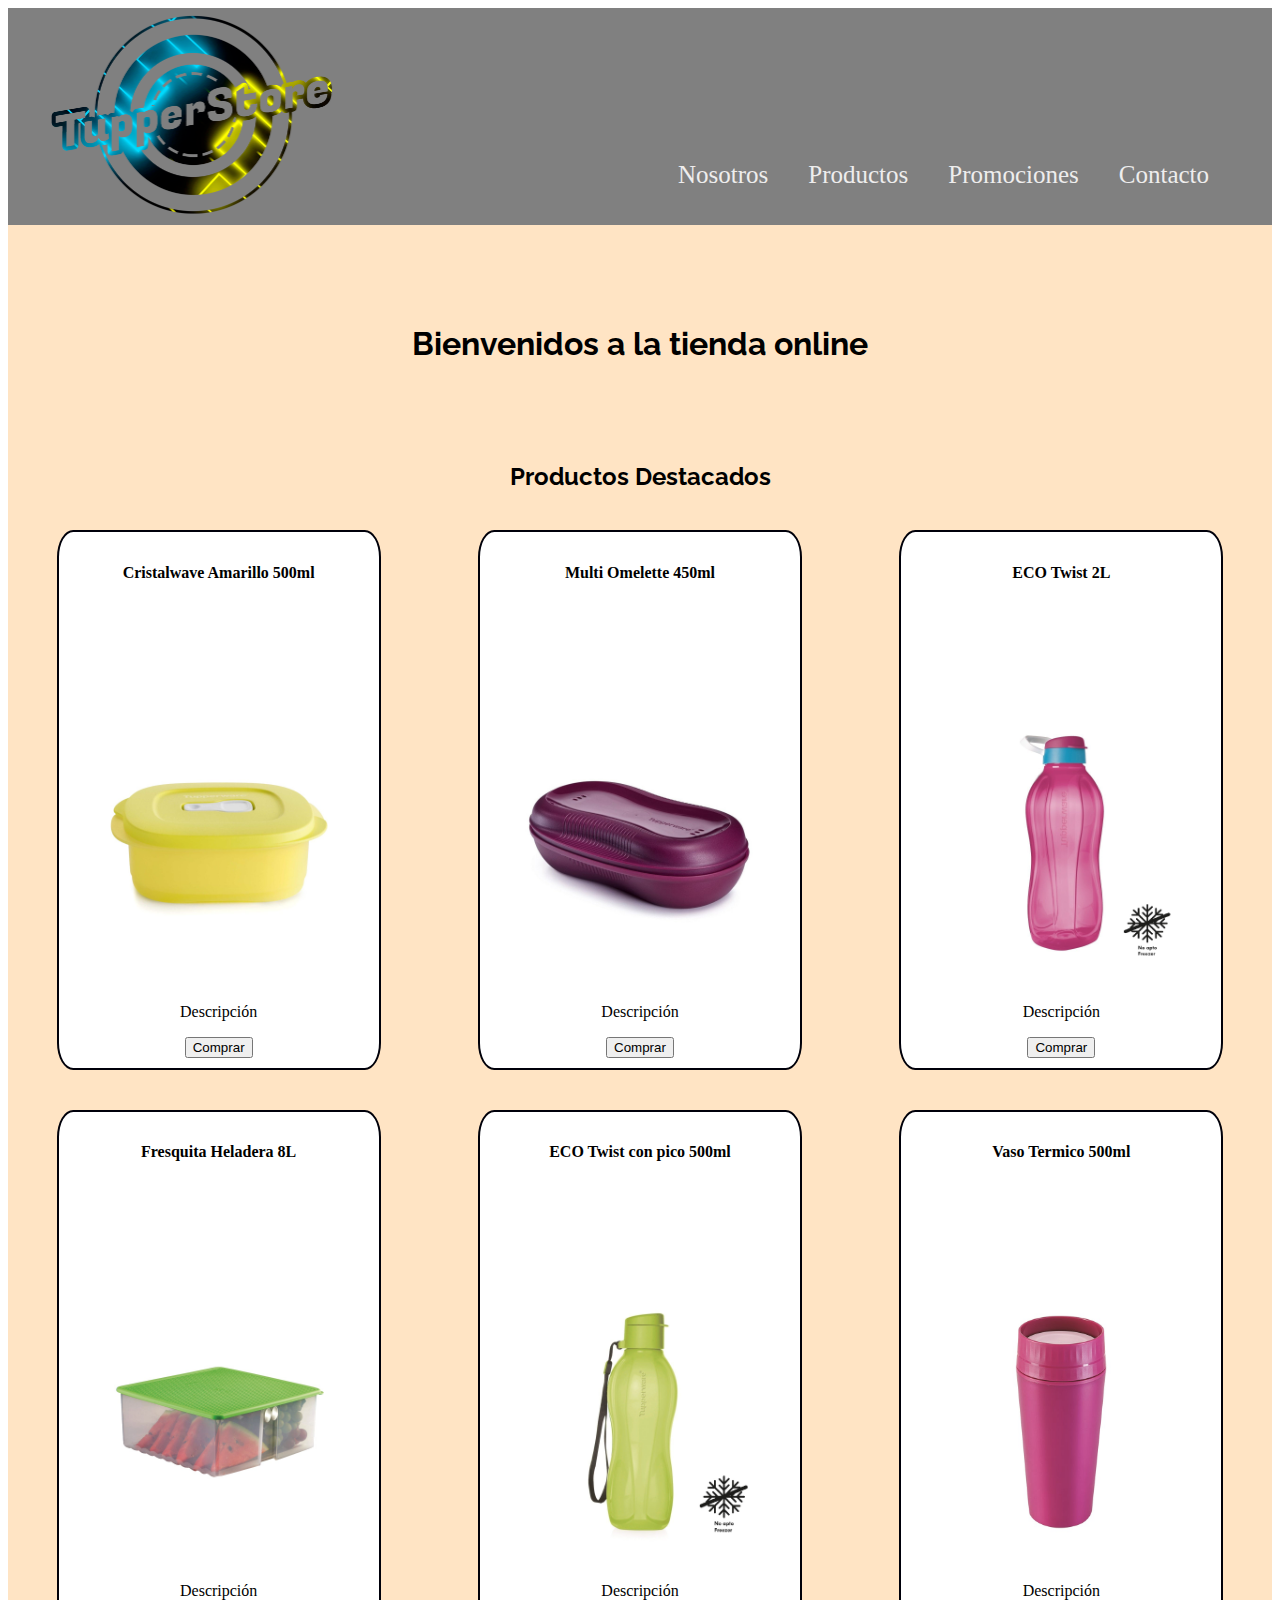
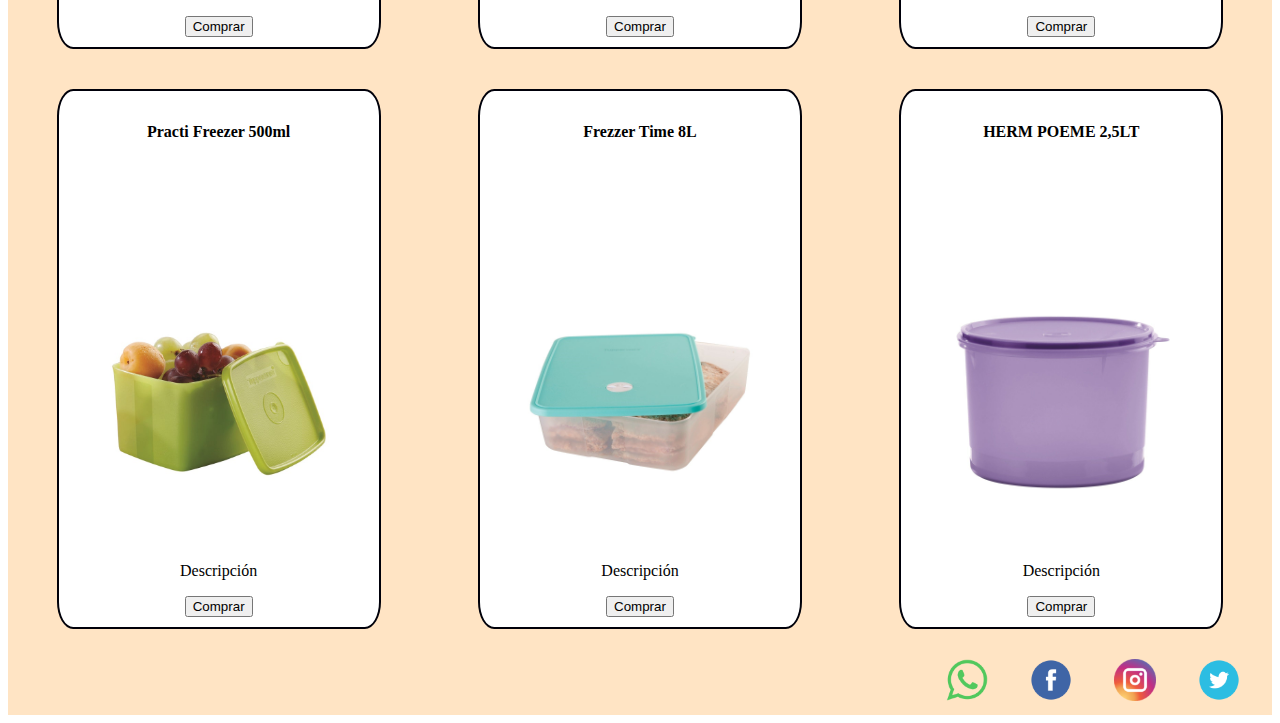
<file: index.html>
<!DOCTYPE html>
<html lang="en">

<head>
    <!-- inicio etiqueta meta -->
    <meta charset="UTF-8">
    <meta http-equiv="X-UA-Compatible" content="IE=edge">
    <meta name="viewport" content="width=device-width, initial-scale=1.0">
    <meta name="description" content="paginas de productos de tupperwaare y compra online">
    <meta name="keywords" content="tupperware, tupper, cocina">
    <!-- cierre etiquetas meta-->
    <!--link Tipografia-->
    <link rel="preconnect" href="https://fonts.googleapis.com">
    <link rel="preconnect" href="https://fonts.gstatic.com" crossorigin>
    <link href="https://fonts.googleapis.com/css2?family=Raleway:ital@1&display=swap" rel="stylesheet">

    <link rel="preconnect" href="https://fonts.googleapis.com">
    <link rel="preconnect" href="https://fonts.gstatic.com" crossorigin>
    <link href="https://fonts.googleapis.com/css2?family=Raleway:ital,wght@0,800;1,400&display=swap" rel="stylesheet">

    <!--link de css-->
    <link rel="stylesheet" href="css/main.css">
    <!-- titulo de nuestro html-->


    <title> Home - Tupperstore</title>

</head> 

<body>

    <!-- encabezado de la web-->
    
        <div class="conteiner">
            <header>
                <!-- existen metodologias de escritura "camelCase"-->
                <!-- etiqueta de menu/navegacion nav-->
                
                
                <div class="contMenu">
                    
                    <span>
                        <a href="Index.html">
                            <img src="img/logo04.png" alt="" class="logo">
                        </a>
                    </span>
            
                    <nav>
                        <ul class="menu">
                            <li>
                                <a href="pages/nosotros.html">Nosotros</a>
                            </li>
                            <li>
                                <a href="pages/productos.html"> Productos</a>
                            </li>
                            <li>
                                <a href="pages/Promociones.html"> Promociones</a>
                            </li>
                            <li>
                                <a href="pages/contacto.html"> Contacto </a>
                            </li>
            
                        </ul>
                    </nav>
            
                </div>
            </header>
            <!--contenido principal de la web-->
            
            <main>
              
                    <h1> Bienvenidos a la tienda online</h1>
                
                    <h2>Productos Destacados</h2>
               
                <div class="cards">
                    <div class="card">
                        <h4> Cristalwave Amarillo 500ml</h4>
                        <img src="img/imagen 01.jpg" alt="" class="img">
                        <p></p>Descripción</p>
                        <button> Comprar </button>
                    </div>
                    <div class="card">
                        <h4> Multi Omelette 450ml</h4>
                        <img src="img/imagen02.jpg" alt="" class="img">
                        <p>Descripción</p>
                        <button> Comprar </button>
                    </div>
                    <div class="card">
                        <h4> ECO Twist 2L</h4>
                        <img src="img/imagen03.jpg" alt="" class="img">
                        <p>Descripción</p>
                        <button> Comprar </button>
                    </div>
                    <div class="card">
                        <h4> Fresquita Heladera 8L</h4>
                        <img src="img/imagen04.jpg" alt="" class="img">
                        <p>Descripción</p>
                        <button> Comprar </button>
                    </div>
                    <div class="card">
                        <h4> ECO Twist con pico 500ml</h4>
                        <img src="img/imagen05.jpg" alt="" class="img">
                        <p>Descripción</p>
                        <button> Comprar </button>
                    </div>
                    <div class="card">
                        <h4> Vaso Termico 500ml</h4>
                        <img src="img/imagen06.jpg" alt="" class="img">
                        <p>Descripción</p>
                        <button> Comprar </button>
                    </div>
                    <div class="card">
                        <h4> Practi Freezer 500ml</h4>
                        <img src="img/imagen07.jpg" alt="" class="img">
                        <p>Descripción</p>
                        <button> Comprar </button>
                    </div>
                    <div class="card">
                        <h4> Frezzer Time 8L</h4>
                        <img src="img/imagen08.jpg" alt="" class="img">
                        <p>Descripción</p>
                        <button> Comprar </button>
                    </div>
                    <div class="card">
                        <h4> HERM POEME 2,5LT</h4>
                        <img src="img/imagen09.jpg" alt="" class="img">
                        <p>Descripción</p>
                        <button> Comprar </button>
                    </div>                           
           
                </div>
            
            </main>
            
            <footer>
                
                <div class="redesSociales">
                    <div>
                        <img src="img/whatsapp.png" alt="" class="imglogo">
                        
                    </div>
                    <div>
                        <img src="img/facebook.png" alt="" class="imglogo">
                        
                    </div>
                    <div>
                        <img src="img/instagram.png" alt=""class="imglogo">
                        
                    </div>
                    <div>
                        <img src="img/twitter.png" alt=""class="imglogo">
                        
                    </div>
            
                </div>
            
            </footer>
        </div>
    

</body>

</html>
</file>
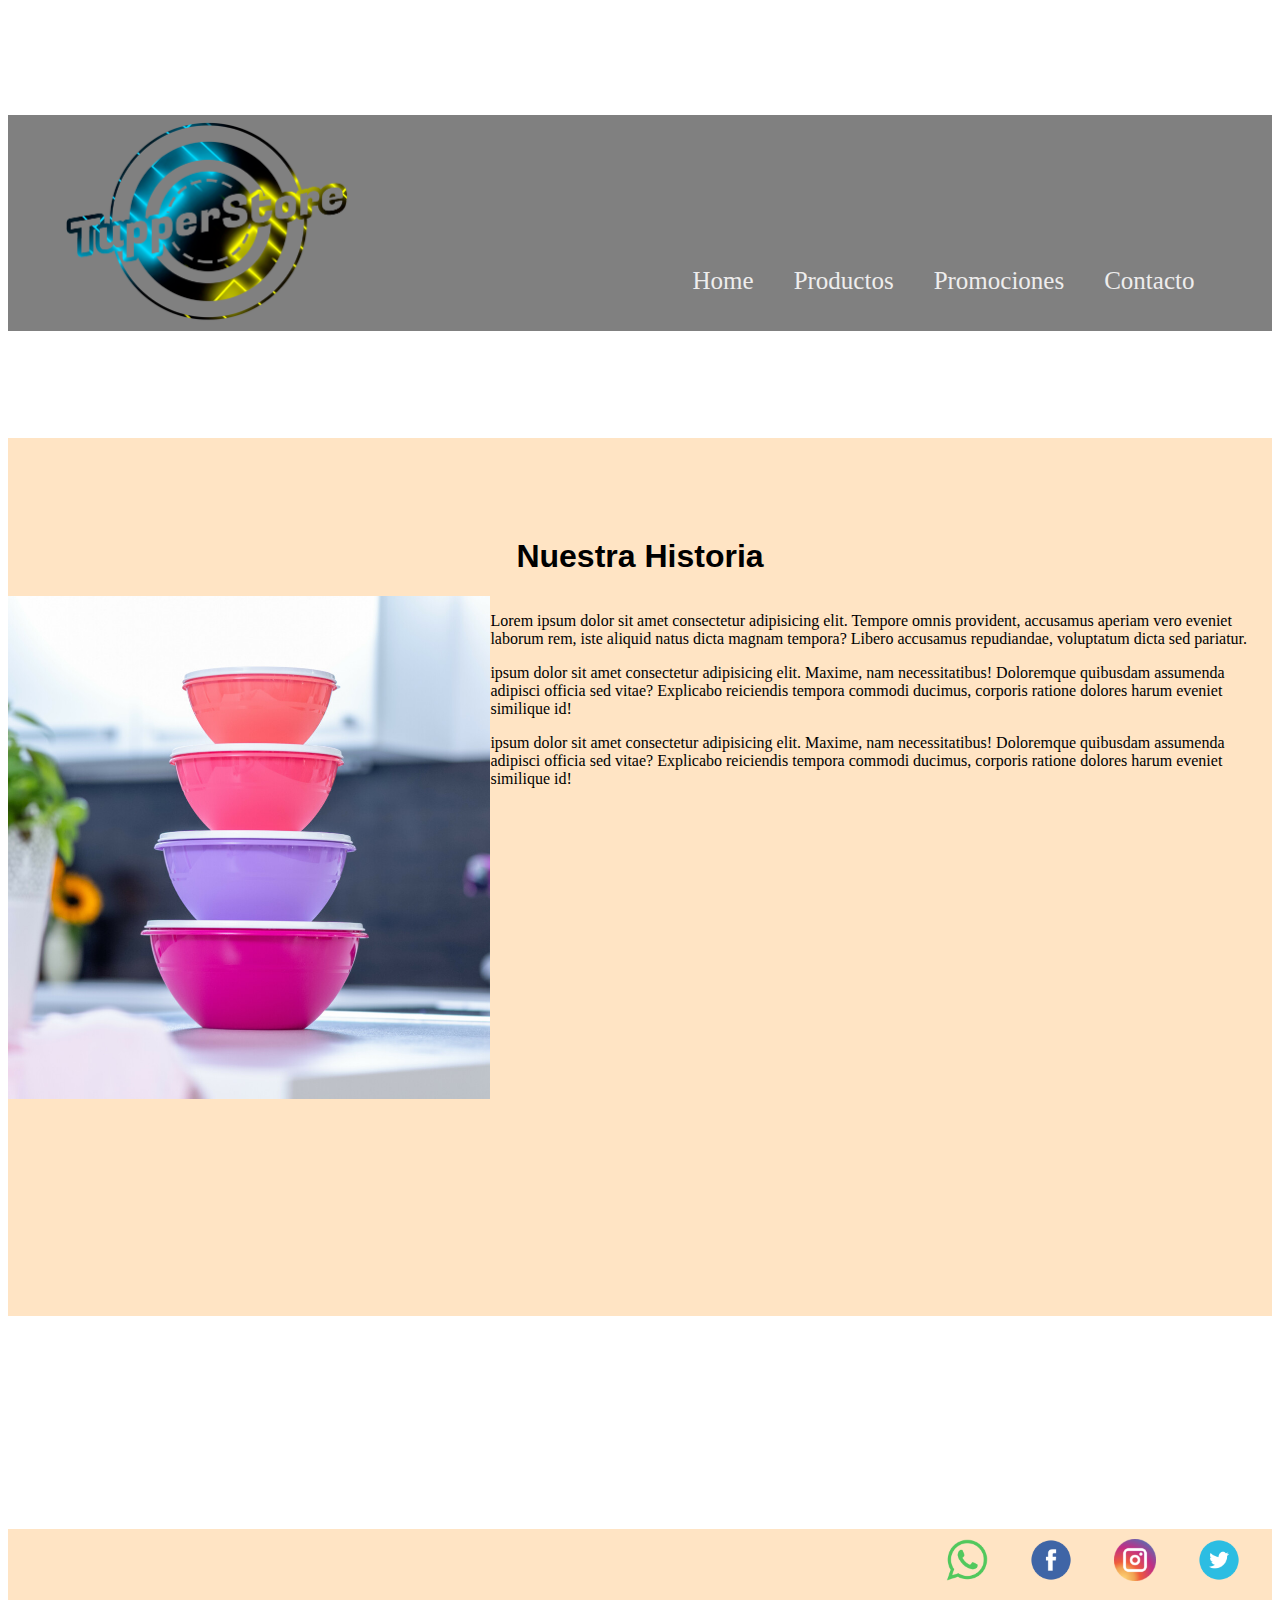
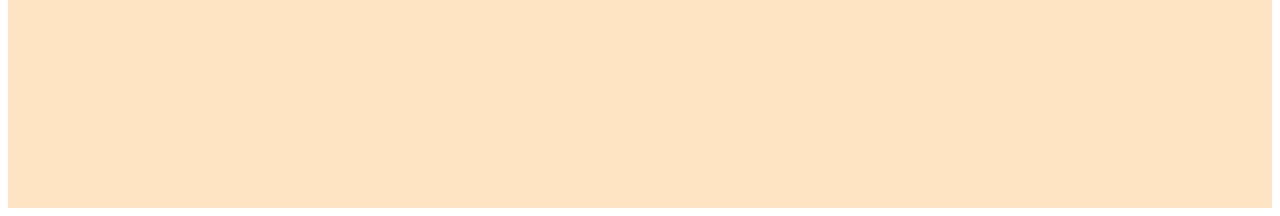
<file: pages/nosotros.html>
<!DOCTYPE html>
<html lang="en">

<head>
    <meta charset="UTF-8">
    <meta http-equiv="X-UA-Compatible" content="IE=edge">
    <meta name="viewport" content="width=device-width, initial-scale=1.0">

    <!--link de css-->
    <link rel="stylesheet" href="../css/main.css">
    <title>Nosotros - Tupperstore</title>
</head>

<body>
    <div class="conteiner">
        <header>
            
            <!-- Menu de navegacion-->
            <div class="contMenu">
                            
                <span>
                    <a href="../index.html">
                        <img src="../img/logo04.png" alt="" class="logo">
                    </a>
                </span>
        
                <nav>
                    <ul class="menu">
                        <li>
                            <a href="../index.html"> Home </a>
                        </li>
                        <li>
                            <a href="productos.html"> Productos</a>
                        </li>    
                        
                        <li>
                            <a href="Promociones.html"> Promociones</a>
                        </li>
                        <li>
                            <a href="contacto.html">Contacto</a>
                        </li>
                        <li>                                
                    </ul>
                </nav>
               
        
            </div>
        </header>
        
        <main>
            
            <h1> Nuestra Historia</h1>
            <div class="contNosotros">
                <div>
                    <img src="../img/bannernosotros.jpeg" alt=""class="imgbanner">
                </div>
                <div class="texto">
                    <p>Lorem ipsum dolor sit amet consectetur adipisicing elit. Tempore omnis provident, accusamus aperiam vero
                    eveniet laborum rem, iste aliquid natus dicta magnam tempora? Libero accusamus repudiandae, voluptatum
                    dicta sed pariatur.
                    </p>
        
                    <p> ipsum dolor sit amet consectetur adipisicing elit. Maxime, nam necessitatibus! Doloremque
                    quibusdam assumenda adipisci officia sed vitae? Explicabo reiciendis tempora commodi ducimus, corporis
                    ratione dolores harum eveniet similique id!
                   </p>
                   <p> ipsum dolor sit amet consectetur adipisicing elit. Maxime, nam necessitatibus! Doloremque
                    quibusdam assumenda adipisci officia sed vitae? Explicabo reiciendis tempora commodi ducimus, corporis
                    ratione dolores harum eveniet similique id!
                   </p>
                </div>
            </div>
        
        
        </main>
        
        <footer>
            <div class="redesSociales">
                <div>
                    <img src="../img/whatsapp.png" alt="" class="imglogo">
                    
                </div>
                <div>
                    <img src="../img/facebook.png" alt="" class="imglogo">
                    
                </div>
                <div>
                    <img src="../img/instagram.png" alt=""class="imglogo">
                    
                </div>
                <div>
                    <img src="../img/twitter.png" alt=""class="imglogo">
                    
                </div>
        
            </div>
        </footer>
        
    </div>



</body>

</html>
</file>
<file: css/main.css>
@media screen and (max-width: 768px) {
  .conteiner .contMenu {
    flex-direction: column;
    align-items: center;
    justify-content: space-evenly; }
    .conteiner .contMenu span {
      margin: 0;
      justify-content: center;
      height: 100%; }
  .conteiner .header {
    flex-direction: column; }
  .conteiner main .cards .card {
    width: 50%; } }

@media screen and (max-width: 320px) {
  .conteiner .contMenu {
    flex-direction: column;
    align-items: center;
    justify-content: space-evenly; }
    .conteiner .contMenu span {
      margin: 0;
      justify-content: center;
      height: 100%; }
  .conteiner .header {
    flex-direction: column; }
  .conteiner main .cards .card {
    width: 40%; } }

.conteiner {
  display: grid;
  min-height: 200vh;
  grid-template-areas: "header header header"  "main main main" "cards cards cards" "footer footer footer";
  grid-template-columns: auto;
  grid-template-rows: auto; }
  .conteiner header {
    grid-area: header;
    display: flex;
    justify-content: center;
    flex-direction: column; }
    .conteiner header .contMenu {
      background-color: gray;
      display: flex;
      flex-direction: row;
      justify-content: center;
      align-items: flex-end;
      width: 100%; }
      .conteiner header .contMenu .logo {
        width: 50%; }
      .conteiner header .contMenu nav .menu {
        display: flex;
        flex-direction: row;
        align-items: flex-end;
        list-style: none;
        width: 100%; }
        .conteiner header .contMenu nav .menu li a {
          display: flex;
          padding: 10px 10px;
          margin: 10px;
          color: #eeeded;
          font-size: 25px;
          font-weight: 100;
          text-decoration: none; }
          .conteiner header .contMenu nav .menu li a:hover {
            color: #a74add;
            transform: scale(1.1);
            opacity: 0.6;
            background-color: antiquewhite;
            font-weight: bold; }
  .conteiner main {
    grid-area: main;
    justify-content: center;
    background-color: bisque; }
    .conteiner main h2 {
      text-align: center;
      font-family: 'Raleway', sans-serif;
      margin-top: 100px; }
    .conteiner main h1 {
      text-align: center;
      font-family: 'Raleway', sans-serif;
      margin-top: 100px; }
    .conteiner main .cards {
      grid-area: cards;
      display: flex;
      width: 100%;
      justify-content: space-around;
      flex-wrap: wrap; }
      .conteiner main .cards .card {
        border: solid 2px #00000a;
        background-color: white;
        width: 300px;
        height: auto;
        margin: 20px;
        padding: 10px;
        border-radius: 5%;
        text-align: center; }
        .conteiner main .cards .card img {
          width: 80%;
          height: auto;
          padding: 20px;
          margin-top: 100px;
          align-items: center; }
          .conteiner main .cards .card imghover {
            transform: scale(1.3); }
    .conteiner main .contNosotros {
      display: flex;
      width: 100%; }
      .conteiner main .contNosotros .imgbanner {
        width: 100%; }
  .conteiner footer {
    display: flex;
    grid-area: footer;
    justify-content: center;
    background-color: bisque; }
    .conteiner footer .redesSociales {
      display: flex;
      width: 100%;
      align-content: center;
      justify-content: space-evenly;
      justify-content: flex-end; }
      .conteiner footer .redesSociales .imglogo {
        margin: 10px;
        width: 50%; }
</file>
